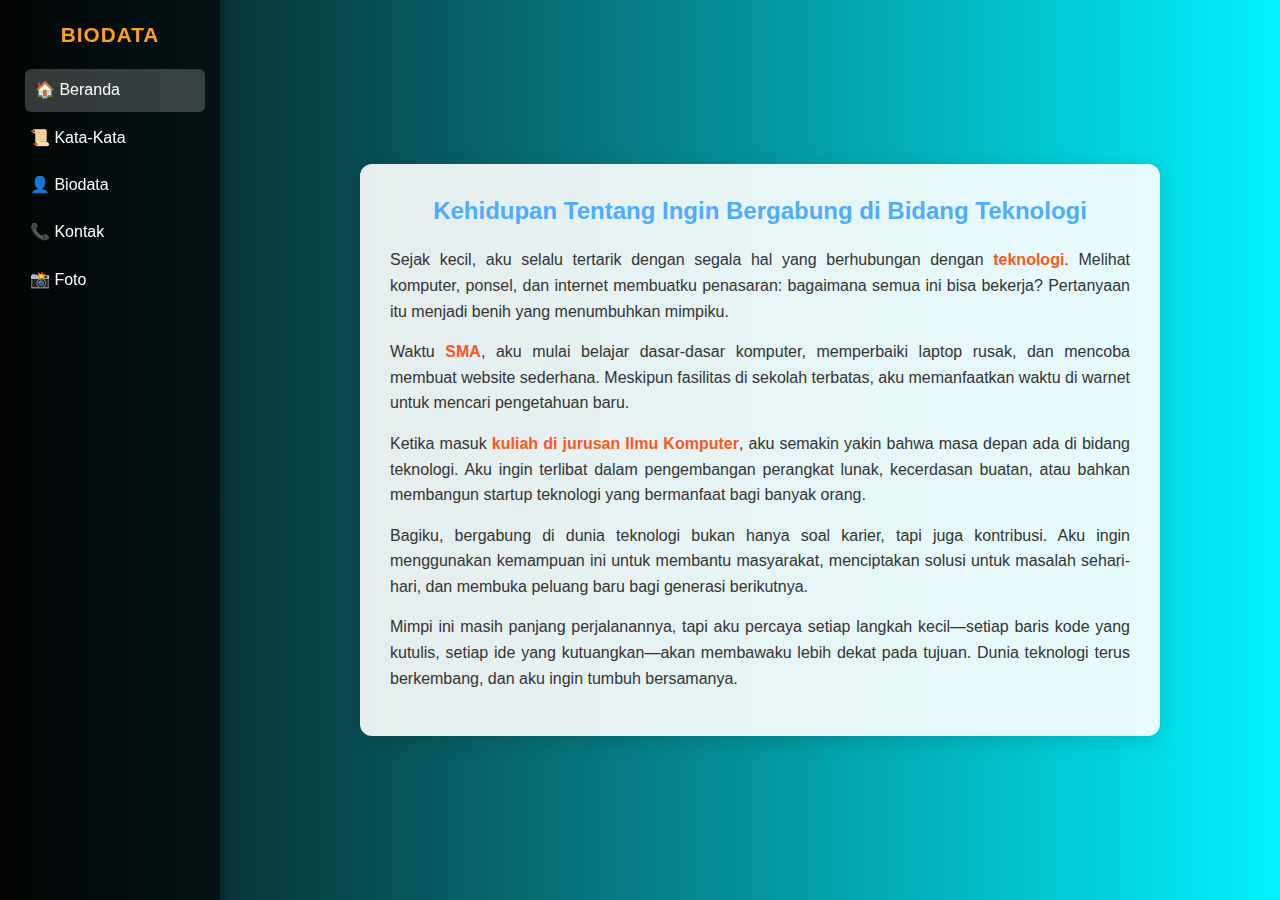
<file: index.html>
<!DOCTYPE html>
<html lang="id">
<head>
    <meta charset="UTF-8">
    <meta name="viewport" content="width=device-width, initial-scale=1.0">
    <title>Beranda - Mimpiku di Bidang Teknologi</title>
    <link rel="stylesheet" href="css/style.css">
    <style>
        body {
            margin: 0;
            font-family: 'Segoe UI', sans-serif;
            display: flex;
            background: linear-gradient(to right, #0a0c0e, #00f2fe);
            color: #333;
        }

        .sidebar {
            width: 220px;
            background: rgba(0,0,0,0.6);
            padding: 20px;
            height: 100vh;
            position: fixed;
            top: 0;
            left: 0;
            box-shadow: 2px 0 10px rgba(0,0,0,0.4);
            color: white;
        }

        .sidebar h2 {
            text-align: center;
            margin-bottom: 20px;
        }

        .sidebar a {
            display: block;
            padding: 10px;
            margin: 5px 0;
            color: white;
            text-decoration: none;
            border-radius: 6px;
            transition: background 0.3s;
        }

        .sidebar a:hover, .sidebar a.active {
            background: rgba(255,255,255,0.2);
        }

        .content {
            margin-left: 240px;
            padding: 20px;
            flex: 1;
        }

        .container {
            max-width: 800px;
            margin: auto;
            background: rgba(255, 255, 255, 0.9);
            padding: 30px;
            border-radius: 12px;
            box-shadow: 0 4px 20px rgba(0,0,0,0.15);
        }

        .fade-in {
            animation: fadeIn 0.8s ease-in-out;
        }

        @keyframes fadeIn {
            from { opacity: 0; transform: translateY(10px); }
            to { opacity: 1; transform: translateY(0); }
        }

        .story h2 {
            text-align: center;
            color: #4facfe;
            margin-bottom: 20px;
        }

        .story p {
            text-align: justify;
            line-height: 1.6;
            margin-bottom: 15px;
        }

        .highlight {
            font-weight: bold;
            color: #ff5722;
        }
    </style>
</head>
<body>
    <div class="sidebar">
        <h2>BIODATA</h2>
        <a href="index.html" class="active">🏠 Beranda</a>
        <a href="kata.html">📜 Kata-Kata</a>
        <a href="biodata.html">👤 Biodata</a>
        <a href="kontak.html">📞 Kontak</a>
         <a href="foto.html"> 📸 Foto</a>
    </div>

    <div class="content fade-in">
        <div class="container">
            <div class="story">
                <h2>Kehidupan Tentang Ingin Bergabung di Bidang Teknologi</h2>
                <p>
                    Sejak kecil, aku selalu tertarik dengan segala hal yang berhubungan dengan <span class="highlight">teknologi</span>. Melihat komputer, ponsel, dan internet membuatku penasaran: bagaimana semua ini bisa bekerja? Pertanyaan itu menjadi benih yang menumbuhkan mimpiku.
                </p>
                <p>
                    Waktu <span class="highlight">SMA</span>, aku mulai belajar dasar-dasar komputer, memperbaiki laptop rusak, dan mencoba membuat website sederhana. Meskipun fasilitas di sekolah terbatas, aku memanfaatkan waktu di warnet untuk mencari pengetahuan baru.
                </p>
                <p>
                    Ketika masuk <span class="highlight">kuliah di jurusan Ilmu Komputer</span>, aku semakin yakin bahwa masa depan ada di bidang teknologi. Aku ingin terlibat dalam pengembangan perangkat lunak, kecerdasan buatan, atau bahkan membangun startup teknologi yang bermanfaat bagi banyak orang.
                </p>
                <p>
                    Bagiku, bergabung di dunia teknologi bukan hanya soal karier, tapi juga kontribusi. Aku ingin menggunakan kemampuan ini untuk membantu masyarakat, menciptakan solusi untuk masalah sehari-hari, dan membuka peluang baru bagi generasi berikutnya.
                </p>
                <p>
                    Mimpi ini masih panjang perjalanannya, tapi aku percaya setiap langkah kecil—setiap baris kode yang kutulis, setiap ide yang kutuangkan—akan membawaku lebih dekat pada tujuan. Dunia teknologi terus berkembang, dan aku ingin tumbuh bersamanya.
                </p>
            </div>
        </div>
    </div>

    <script src="js/script.js"></script>
</body>
</html>
</file>
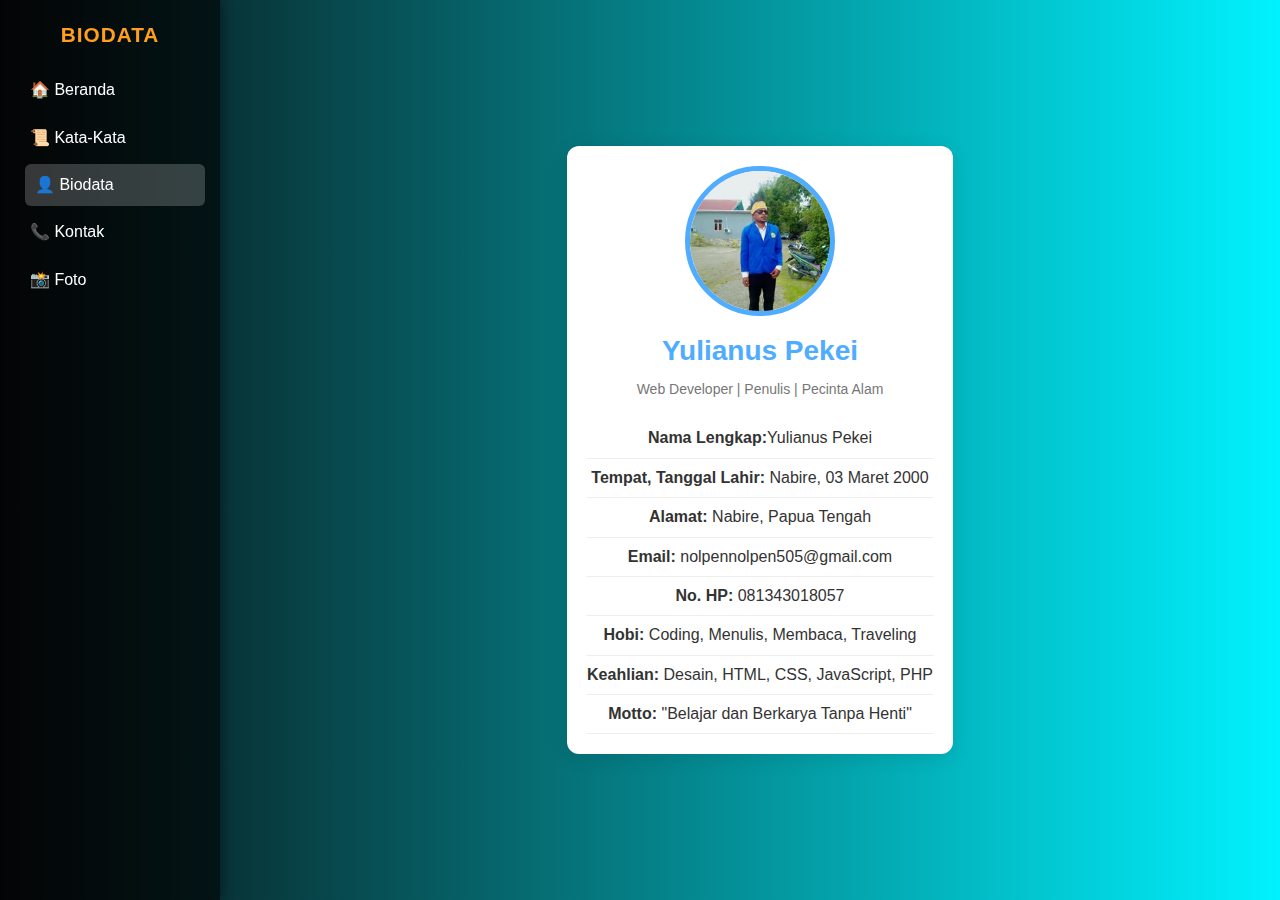
<file: biodata.html>
<!DOCTYPE html>
<html lang="id">
<head>
    <meta charset="UTF-8">
    <meta name="viewport" content="width=device-width, initial-scale=1.0">
    <title>Biodata</title>
    <link rel="stylesheet" href="css/style.css">
    <style>
        body {
            margin: 0;
            font-family: 'Segoe UI', sans-serif;
            display: flex;
            background: linear-gradient(to right, #0a0c0e, #00f2fe);
            color: #333;
        }

        .sidebar {
            width: 220px;
            background: rgba(0,0,0,0.6);
            padding: 20px;
            height: 100vh;
            position: fixed;
            top: 0;
            left: 0;
            box-shadow: 2px 0 10px rgba(0,0,0,0.4);
            color: white;
        }

        .sidebar h2 {
            text-align: center;
            margin-bottom: 20px;
        }

        .sidebar a {
            display: block;
            padding: 10px;
            margin: 5px 0;
            color: white;
            text-decoration: none;
            border-radius: 6px;
            transition: background 0.3s;
        }

        .sidebar a:hover, .sidebar a.active {
            background: rgba(255,255,255,0.2);
        }

        .content {
            margin-left: 240px;
            padding: 20px;
            flex: 1;
        }

        .fade-in {
            animation: fadeIn 0.8s ease-in-out;
        }

        @keyframes fadeIn {
            from { opacity: 0; transform: translateY(10px); }
            to { opacity: 1; transform: translateY(0); }
        }

        .profile-card {
            background: white;
            padding: 20px;
            border-radius: 12px;
            box-shadow: 0 4px 20px rgba(0,0,0,0.1);
            max-width: 500px;
        }

        .profile-card img {
            width: 150px;
            height: 150px;
            border-radius: 50%;
            border: 5px solid #4facfe;
            display: block;
            margin: 0 auto 15px auto;
        }

        .profile-card h1 {
            text-align: center;
            margin-bottom: 10px;
            color: #4facfe;
        }

        .profile-card p {
            text-align: center;
            font-size: 14px;
            color: #777;
            margin-bottom: 20px;
        }

        .profile-card ul {
            list-style: none;
            padding: 0;
        }

        .profile-card ul li {
            padding: 8px 0;
            border-bottom: 1px solid #eee;
            font-size: 16px;
        }

        .profile-card ul li strong {
            color: #333;
        }
    

    </style>
</head>
<body>
    <div class="sidebar">
        <h2>BIODATA</h2>
        <a href="index.html">🏠 Beranda</a>
        <a href="kata.html">📜 Kata-Kata</a>
        <a href="biodata.html" class="active">👤 Biodata</a>
        <a href="kontak.html">📞 Kontak</a>
        <a href="foto.html"> 📸 Foto</a>
    </div>
    

    <div class="content fade-in">
        <div class="profile-card">
            <img src="assets/images/yuli2 (1).jpg" alt="Foto Profil">
            <h1>Yulianus Pekei</h1>
            <p>Web Developer | Penulis | Pecinta Alam</p>
            <ul> 
                <li><strong>Nama Lengkap:</strong>Yulianus Pekei</li>
                <li><strong>Tempat, Tanggal Lahir:</strong> Nabire, 03 Maret 2000</li>
                <li><strong>Alamat:</strong> Nabire, Papua Tengah</li>
                <li><strong>Email:</strong> nolpennolpen505@gmail.com</li>
                <li><strong>No. HP:</strong> 081343018057</li>
                <li><strong>Hobi:</strong> Coding, Menulis, Membaca, Traveling</li>                                              
                <li><strong>Keahlian:</strong> Desain, HTML, CSS, JavaScript, PHP</li>
                <li><strong>Motto:</strong> "Belajar dan Berkarya Tanpa Henti"</li>
            </ul>
        </div>
    </div>
</body>
</html>
</file>
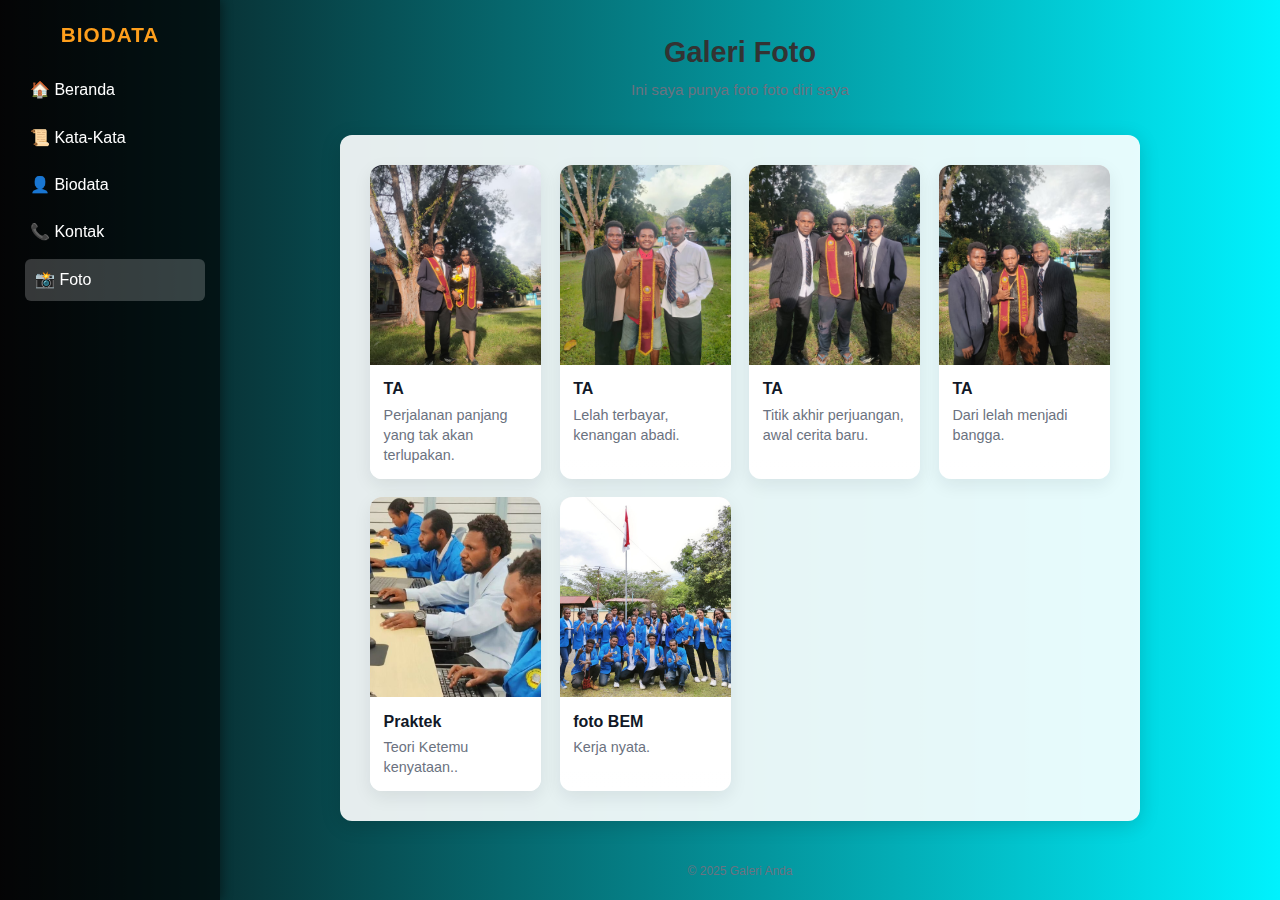
<file: foto.html>
<!doctype html>
<html lang="id">
<head>
  <meta charset="utf-8" />
  <meta name="viewport" content="width=device-width,initial-scale=1" />
  <title>Galeri Foto - Container Grid</title>
  <link rel="stylesheet" href="css/style.css">
</head>

 <style>
        body {
            margin: 0;
            font-family: 'Segoe UI', sans-serif;
            display: flex;
            background: linear-gradient(to right, #0a0c0e, #00f2fe);
            color: #333;
        }

        .sidebar {
            width: 220px;
            background: rgba(0,0,0,0.6);
            padding: 20px;
            height: 100vh;
            position: fixed;
            top: 0;
            left: 0;
            box-shadow: 2px 0 10px rgba(0,0,0,0.4);
            color: white;
        }

        .sidebar h2 {
            text-align: center;
            margin-bottom: 20px;
        }

        .sidebar a {
            display: block;
            padding: 10px;
            margin: 5px 0;
            color: white;
            text-decoration: none;
            border-radius: 6px;
            transition: background 0.3s;
        }

        .sidebar a:hover, .sidebar a.active {
            background: rgba(255,255,255,0.2);
        }

        .content {
            margin-left: 240px;
            padding: 20px;
            flex: 1;
        }

        .container {
            max-width: 800px;
            margin: auto;
            background: rgba(255, 255, 255, 0.9);
            padding: 30px;
            border-radius: 12px;
            box-shadow: 0 4px 20px rgba(0,0,0,0.15);
        }

        .fade-in {
            animation: fadeIn 0.8s ease-in-out;
        }

        @keyframes fadeIn {
            from { opacity: 0; transform: translateY(10px); }
            to { opacity: 1; transform: translateY(0); }
        }

        .story h2 {
            text-align: center;
            color: #4facfe;
            margin-bottom: 20px;
        }

        .story p {
            text-align: justify;
            line-height: 1.6;
            margin-bottom: 15px;
        }

        .highlight {
            font-weight: bold;
            color: #ff5722;
        }
    </style>

<body>
  <!-- Sidebar -->
  <div class="sidebar">
    <h2>BIODATA</h2>
    <a href="index.html">🏠 Beranda</a>
    <a href="kata.html">📜 Kata-Kata</a>
    <a href="biodata.html">👤 Biodata</a>
    <a href="kontak.html">📞 Kontak</a>
    <a href="foto.html" class="active">📸 Foto</a>
  </div>

  <!-- Main content -->
  <div class="main-content">
    <header class="site-header">
      <h1>Galeri Foto</h1>
      <p class="subtitle">Ini saya punya foto foto diri saya</p>
    </header>

    <main class="container">
      <section class="gallery" aria-label="Galeri Foto">
        <figure class="photo-card" tabindex="0">
          <img src="assets/images/1.jpeg" alt="Foto Yuli" loading="lazy">
          <figcaption>
            <h3>TA</h3>
            <p>Perjalanan panjang yang tak akan terlupakan.</p>
          </figcaption>
        </figure>

        <figure class="photo-card" tabindex="0">
          <img src="assets/images/yuli1 (2).jpeg" alt="Foto Yuli" loading="lazy">
          <figcaption>
            <h3>TA</h3>
            <p>Lelah terbayar, kenangan abadi.</p>
          </figcaption>
        </figure>

         <figure class="photo-card" tabindex="0">
          <img src="assets/images/yuli1 (3).jpeg" alt="Foto Yuli" loading="lazy">
          <figcaption>
            <h3>TA</h3>
            <p>Titik akhir perjuangan, awal cerita baru.</p>
          </figcaption>
        </figure>

         <figure class="photo-card" tabindex="0">
          <img src="assets/images/yuli1 (4).jpeg" alt="Foto Yuli" loading="lazy">
          <figcaption>
            <h3>TA</h3>
            <p>Dari lelah menjadi bangga.</p>
          </figcaption>
        </figure>

        <figure class="photo-card" tabindex="0">
          <img src="assets/images/yuli1 (5).jpeg" alt="Deskripsi foto 3" loading="lazy">
          <figcaption>
            <h3>Praktek</h3>
            <p>Teori Ketemu kenyataan..</p>
          </figcaption>
        </figure>

         <figure class="photo-card" tabindex="0">
          <img src="assets/images/yuli1 (6).jpg" alt="Deskripsi foto 2" loading="lazy">
          <figcaption>
            <h3>foto BEM</h3>
            <p>Kerja nyata.</p>
          </figcaption>
        </figure>

      </section>
    </main>

    <!-- Lightbox -->
    <div id="lightbox" class="lightbox" aria-hidden="true">
      <button class="lightbox-close" aria-label="Tutup">&times;</button>
      <img class="lightbox-img" alt="">
      <div class="lightbox-caption"></div>
    </div>

    <footer class="site-footer">
      <small>© 2025 Galeri Anda</small>
    </footer>
  </div>

  <script>
    (function(){
      const lightbox = document.getElementById('lightbox');
      const lbImg = lightbox.querySelector('.lightbox-img');
      const lbCaption = lightbox.querySelector('.lightbox-caption');
      const closeBtn = lightbox.querySelector('.lightbox-close');

      function openLightbox(imgEl, captionText) {
        lbImg.src = imgEl.src;
        lbImg.alt = imgEl.alt || '';
        lbCaption.textContent = captionText || '';
        lightbox.setAttribute('aria-hidden', 'false');
        lightbox.classList.add('open');
        closeBtn.focus();
      }

      function closeLightbox() {
        lightbox.classList.remove('open');
        lightbox.setAttribute('aria-hidden', 'true');
        lbImg.src = '';
      }

      document.querySelectorAll('.photo-card img').forEach(img => {
        img.addEventListener('click', () => {
          const fig = img.closest('.photo-card');
          const caption = fig.querySelector('figcaption h3')?.textContent || '';
          openLightbox(img, caption);
        });

        img.closest('.photo-card').addEventListener('keydown', (e) => {
          if (e.key === 'Enter' || e.key === ' ') {
            e.preventDefault();
            img.click();
          }
        });
      });

      closeBtn.addEventListener('click', closeLightbox);
      lightbox.addEventListener('click', (e) => {
        if (e.target === lightbox) closeLightbox();
      });
      document.addEventListener('keydown', (e) => {
        if (e.key === 'Escape' && lightbox.classList.contains('open')) closeLightbox();
      });
    })();
  </script>
</body>
</html>
</file>
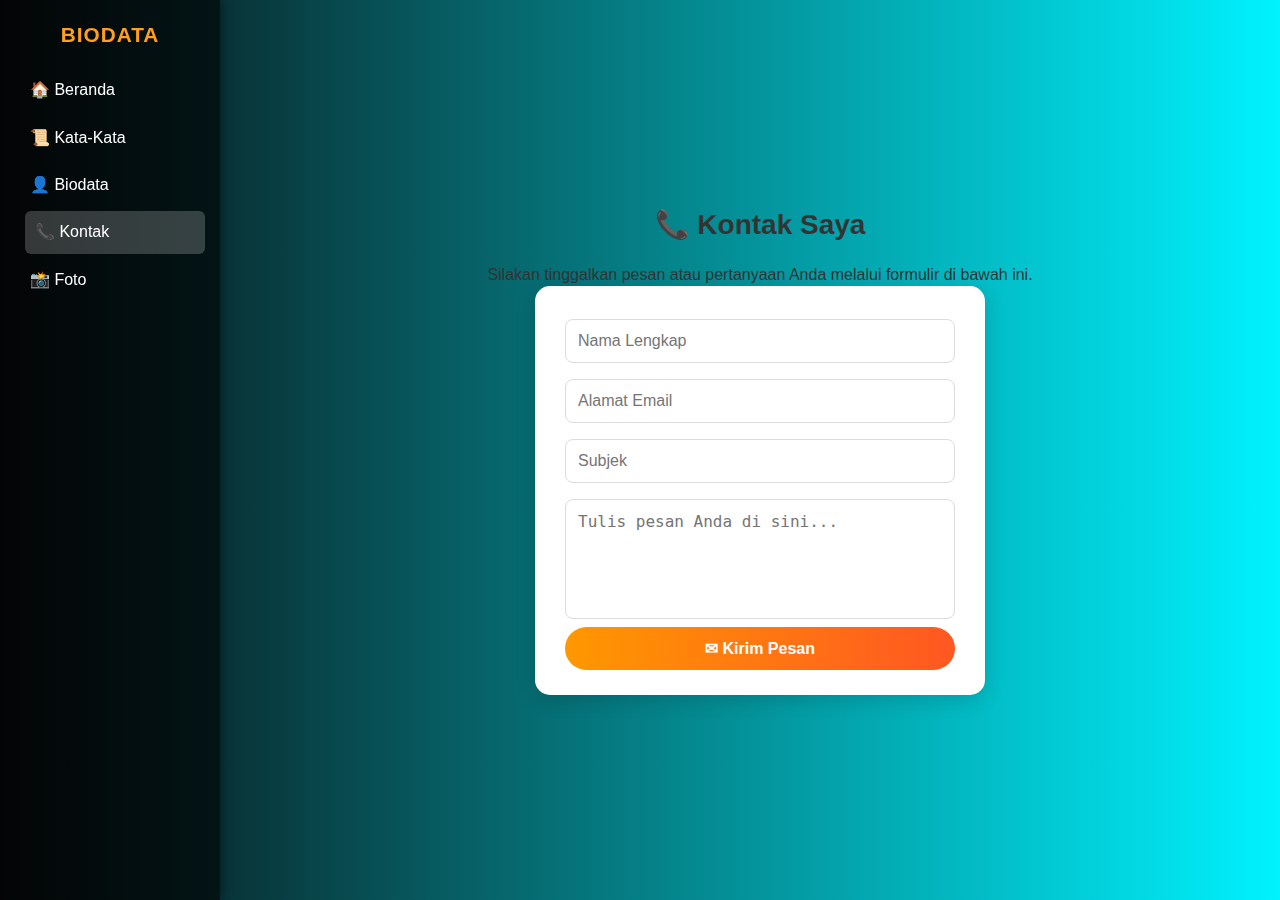
<file: kontak.html>
<!DOCTYPE html>
<html lang="id">
<head>
    <meta charset="UTF-8">
    <meta name="viewport" content="width=device-width, initial-scale=1.0">
    <title>Kontak</title>
    <link rel="stylesheet" href="css/style.css">
</head>
<style>
        body {
            margin: 0;
            font-family: 'Segoe UI', sans-serif;
            display: flex;
            background: linear-gradient(to right, #0a0c0e, #00f2fe);
            color: #333;
        }

        .sidebar {
            width: 220px;
            background: rgba(0,0,0,0.6);
            padding: 20px;
            height: 100vh;
            position: fixed;
            top: 0;
            left: 0;
            box-shadow: 2px 0 10px rgba(0,0,0,0.4);
            color: white;
        }

        .sidebar h2 {
            text-align: center;
            margin-bottom: 20px;
        }

        .sidebar a {
            display: block;
            padding: 10px;
            margin: 5px 0;
            color: white;
            text-decoration: none;
            border-radius: 6px;
            transition: background 0.3s;
        }

        .sidebar a:hover, .sidebar a.active {
            background: rgba(255,255,255,0.2);
        }

        .content {
            margin-left: 240px;
            padding: 20px;
            flex: 1;
        }

        .fade-in {
            animation: fadeIn 0.8s ease-in-out;
        }

        @keyframes fadeIn {
            from { opacity: 0; transform: translateY(10px); }
            to { opacity: 1; transform: translateY(0); }
        }

        .profile-card {
            background: white;
            padding: 20px;
            border-radius: 12px;
            box-shadow: 0 4px 20px rgba(0,0,0,0.1);
            max-width: 500px;
        }

        .profile-card img {
            width: 150px;
            height: 150px;
            border-radius: 50%;
            border: 5px solid #4facfe;
            display: block;
            margin: 0 auto 15px auto;
        }

        .profile-card h1 {
            text-align: center;
            margin-bottom: 10px;
            color: #4facfe;
        }

        .profile-card p {
            text-align: center;
            font-size: 14px;
            color: #777;
            margin-bottom: 20px;
        }

        .profile-card ul {
            list-style: none;
            padding: 0;
        }

        .profile-card ul li {
            padding: 8px 0;
            border-bottom: 1px solid #eee;
            font-size: 16px;
        }

        .profile-card ul li strong {
            color: #333;
        }
    </style>
<body>
    <div class="sidebar">
        <h2>BIODATA</h2>
        <a href="index.html">🏠 Beranda</a>
        <a href="kata.html">📜 Kata-Kata</a>
        <a href="biodata.html">👤 Biodata</a>
        <a href="kontak.html" class="active">📞 Kontak</a>
        <a href="foto.html"> 📸 Foto</a>
    </div>

    <div class="content fade-in">
        <h1>📞 Kontak Saya</h1>
        <p>Silakan tinggalkan pesan atau pertanyaan Anda melalui formulir di bawah ini.</p>
        <form class="contact-form">
            <input type="text" placeholder="Nama Lengkap" required>
            <input type="email" placeholder="Alamat Email" required>
            <input type="text" placeholder="Subjek" required>
            <textarea placeholder="Tulis pesan Anda di sini..." required></textarea>
            <button type="submit">✉ Kirim Pesan</button>
        </form>
    </div>

    <script src="js/script.js"></script>
</body>
</html>
</file>
<file: css/style.css>
body {
    margin: 0;
    font-family: Arial, sans-serif;
    display: flex;
    background: linear-gradient(to right, #ff7eb3, #ff758c, #ff4e9b);
    color: white;
}

.sidebar {
    width: 220px;
    background: linear-gradient(180deg, #2b2d42, #1a1c2c);
    padding: 20px;
    height: 100vh;
    position: fixed;
    top: 0;
    left: 0;
    box-shadow: 2px 0 5px rgba(0,0,0,0.3);
}

.sidebar h2 {
    text-align: center;
    margin-bottom: 20px;
    color: #ff9f1c;
}

.sidebar a {
    display: block;
    padding: 10px;
    color: #fefefe;
    text-decoration: none;
    border-radius: 5px;
    transition: all 0.3s ease;
}

.sidebar a:hover, .sidebar a.active {
    background: linear-gradient(90deg, #ff9f1c, #ff6f61);
    transform: translateX(5px);
}

.content {
    margin-left: 240px;
    padding: 20px;
    flex: 1;
}

.fade-in {
    animation: fadeIn 0.8s ease-in-out;
}

@keyframes fadeIn {
    from { opacity: 0; transform: translateY(10px); }
    to { opacity: 1; transform: translateY(0); }
}

form {
    display: flex;
    flex-direction: column;
}

input, textarea {
    padding: 10px;
    margin-bottom: 10px;
    border: none;
    border-radius: 5px;
    background: rgba(255,255,255,0.9);
    color: #333;
}

button {
    padding: 10px;
    border: none;
    background: linear-gradient(90deg, #13131b, #ff9f1c);
    color: white;
    border-radius: 5px;
    cursor: pointer;
    font-weight: bold;
    transition: all 0.3s ease;
}

button:hover {
    background: linear-gradient(90deg, #27223a, #ff9f1c);
    transform: scale(1.05);
}
.content {
    margin-left: 240px;
    padding: 20px;
    flex: 1;
    display: flex;
    justify-content: center; /* Posisi tengah horizontal */
    align-items: center;     /* Posisi tengah vertikal */
    min-height: 100vh;
}

.biodata-card {
    background: rgba(255, 255, 255, 0.1);
    padding: 25px 35px;
    border-radius: 15px;
    box-shadow: 0 5px 15px rgba(0,0,0,0.3);
    backdrop-filter: blur(10px);
    text-align: left;
    max-width: 500px;
    width: 100%;
}

.biodata-card h1 {
    text-align: center;
    margin-bottom: 20px;
    font-size: 26px;
}

.biodata-card ul {
    list-style: none;
    padding: 0;
}

.biodata-card li {
    padding: 10px 0;
    border-bottom: 1px solid rgba(255,255,255,0.2);
}

.biodata-card strong {
    color: #ffea00;
}
.profile-img {
    width: 120px;
    height: 120px;
    border-radius: 50%;
    object-fit: cover;
    border: 3px solid #ffea00;
    display: block;
    margin: 0 auto 15px auto;
    box-shadow: 0 4px 10px rgba(0,0,0,0.4);
}
/* Konten Utama */
.content {
    margin-left: 260px;
    padding: 30px;
    animation: fadeIn 0.8s ease-in-out;
    display: flex;
    flex-direction: column;
    align-items: center;
}

/* Form Kontak */
form {
    background: white;
    padding: 25px 30px;
    border-radius: 15px;
    box-shadow: 0 5px 20px rgba(0, 0, 0, 0.15);
    max-width: 450px;
    width: 100%;
    text-align: center;
}

form input,
form textarea {
    width: 100%;
    padding: 12px;
    margin: 8px 0;
    border: 1px solid #ddd;
    border-radius: 8px;
    outline: none;
    font-size: 16px;
    transition: border 0.3s ease;
}

form input:focus,
form textarea:focus {
    border-color: #ff9800;
    box-shadow: 0 0 5px rgba(255, 152, 0, 0.4);
}

form textarea {
    resize: none;
    height: 120px;
}

form button {
    background: linear-gradient(90deg, #ff9800, #ff5722);
    color: white;
    padding: 12px 20px;
    border: none;
    border-radius: 25px;
    cursor: pointer;
    font-size: 16px;
    transition: background 0.3s ease, transform 0.2s;
}

form button:hover {
    background: linear-gradient(90deg, #ff5722, #ff9800);
    transform: scale(1.05);
}

/* Animasi Fade In */
@keyframes fadeIn {
    from { opacity: 0; transform: translateY(20px); }
    to { opacity: 1; transform: translateY(0); }
}
body {
    font-family: 'Segoe UI', sans-serif;
    margin: 0;
    background: linear-gradient(120deg, #e0eafc, #cfdef3);
}

.content {
    padding: 30px;
    text-align: center;
}

.content h1 {
    font-size: 28px;
    color: #333;
    margin-bottom: 20px;
}

.quotes blockquote {
    background: white;
    padding: 15px 20px;
    margin: 15px auto;
    border-left: 5px solid #2c3238;
    font-size: 18px;
    font-style: italic;
    color: #555;
    max-width: 600px;
    border-radius: 10px;
    box-shadow: 0 4px 10px rgba(0,0,0,0.1);
    transition: 0.3s;
}

.quotes blockquote:hover {
    transform: translateY(-5px);
    box-shadow: 0 6px 15px rgba(0,0,0,0.15);
    border-left-color: #292e30;
}
/* Reset sederhana */
* { box-sizing: border-box; margin: 0; padding: 0; }

/* Font fallback: gunakan sistem font agar cepat */
body {
  font-family: "Segoe UI", Roboto, "Helvetica Neue", Arial, sans-serif;
  background: linear-gradient(180deg, #f7f9fc 0%, #eef6ff 100%);
  color: #223;
  line-height: 1.6;
}

/* HERO / BRANDA */
.hero {
  background: linear-gradient(135deg, rgba(30, 36, 43, 0.95), rgba(120,88,210,0.95));
  color: white;
  padding: 60px 20px;
  text-align: center;
  box-shadow: 0 6px 30px rgba(39,76,119,0.12);
}
.hero-inner { max-width: 900px; margin: 0 auto; }
.hero-avatar {
  width: 120px;
  height: 120px;
  border-radius: 50%;
  object-fit: cover;
  border: 4px solid rgba(255,255,255,0.18);
  box-shadow: 0 8px 30px rgba(14,30,60,0.25);
  display: block;
  margin: 0 auto 18px auto;
}
.hero-title { font-size: 28px; margin-bottom: 6px; font-weight: 700; }
.hero-sub { opacity: 0.95; margin-bottom: 16px; }

/* Tombol utama */
a.btn-primary {
  display: inline-block;
  background: linear-gradient(90deg,#ffd166,#ff6b6b);
  color: #111;
  padding: 12px 18px;
  border-radius: 30px;
  text-decoration: none;
  font-weight: 600;
  box-shadow: 0 6px 18px rgba(255,107,107,0.18);
  transition: transform .18s ease, box-shadow .18s ease;
}
a.btn-primary:hover { transform: translateY(-3px); box-shadow: 0 10px 30px rgba(255,107,107,0.22); }

/* Container utama */
.container {
  max-width: 980px;
  margin: -40px auto 40px; /* naik sedikit agar menyatu dengan hero */
  padding: 0 18px;
}

/* Kartu */
.card {
  background: #fff;
  border-radius: 12px;
  padding: 22px;
  margin-bottom: 18px;
  box-shadow: 0 6px 20px rgba(36,59,85,0.06);
}
.card-title { font-size: 20px; margin-bottom: 12px; color: #124; }

/* Timeline */
.timeline { display: grid; gap: 12px; }
.timeline-item { padding: 14px; border-radius: 10px; border-left: 6px solid rgba(0,0,0,0.06); }
.timeline-item .time-head { font-weight: 700; margin-bottom: 8px; color: #1b3550; }
.timeline-item.sad { background: linear-gradient(90deg,#fff6f6,#fffaf7); border-left-color:#ff6b6b; }
.timeline-item.struggle { background: linear-gradient(90deg,#fffaf6,#f7fff7); border-left-color:#ffb703; }
.timeline-item.awakening { background: linear-gradient(90deg,#f6fffd,#f3fbff); border-left-color:#00b4d8; }
.timeline-item.proud { background: linear-gradient(90deg,#f8fff6,#fbfff8); border-left-color:#60b044; }

/* Quote card */
.quote { text-align: center; background: linear-gradient(90deg,#fff7ef,#fff2f2); border-left: 6px solid #ffb703; }
.quote-text { font-style: italic; font-size: 18px; color: #2b2b2b; margin: 12px 0 18px; }

/* CTA Row */
.cta-row { display:flex; gap:12px; justify-content:center; flex-wrap:wrap; }
.btn-secondary {
  display:inline-block; padding:10px 16px; border-radius:10px; text-decoration:none;
  background:#000000; color:white; font-weight:600;
}
.btn-outline {
  display:inline-block; padding:10px 16px; border-radius:10px; text-decoration:none;
  border:2px solid #4facfe; color:#4facfe; font-weight:600; background:transparent;
}

/* Reflection list */
.reflection ul { list-style: none; padding-left: 0; margin: 8px 0; }
.reflection li { padding: 8px 0; border-bottom: 1px dashed rgba(34,50,79,0.06); }

/* Footer */
.site-footer { text-align:center; color:#6b7280; padding:18px 0; font-size:14px; }

/* Responsif */
@media (max-width:720px) {
  .hero { padding:38px 14px; }
  .hero-title { font-size:22px; }
  .container { margin-top: 14px; padding: 0 12px; }
  .hero-avatar { width:100px; height:100px; }
}
/* Foto */
:root {
  --bg: #f5f7fb;
  --card: #ffffff;
  --muted: #6b7280;

  --sidebar-bg: #1e3a8a;
  --sidebar-hover: #1d4ed8;
  --shadow: 0 6px 18px rgba(15,23,42,0.08);
  --radius: 12px;
  --gap: 1.15rem;
  --max-width: 1200px;
  font-size: 16px;
  font-family: Inter, "Segoe UI", Roboto, system-ui, -apple-system, "Helvetica Neue", Arial;
}

* {
  box-sizing: border-box;
}
html, body {
  height: 100%;
}
body {
  margin: 0;
  background: var(--bg);
  color: #0f172a;
  -webkit-font-smoothing: antialiased;
  -moz-osx-font-smoothing: grayscale;
  line-height: 1.4;
  display: flex;
}

/* Sidebar */
.sidebar {
  width: 200px;
  background: var(--sidebar-bg);
  color: white;
  padding: 1.5rem 1rem;
  height: 100vh;
  position: fixed;
  top: 0;
  left: 0;
}
.sidebar h2 {
  margin-top: 0;
  text-align: center;
  font-size: 1.3rem;
  letter-spacing: 1px;
}
.sidebar a {
  display: block;
  padding: 0.6rem 0.8rem;
  color: white;
  text-decoration: none;
  border-radius: 6px;
  margin-top: 8px;
  transition: background 0.2s ease;
}
.sidebar a:hover,
.sidebar a.active {
  background: var(--sidebar-hover);
}

/* Main content wrapper */
.main-content {
  margin-left: 200px;
  flex: 1;
  display: flex;
  flex-direction: column;
}

/* Header */
.site-header {
  text-align: center;
  padding: 2rem 1rem 1rem;
}
.site-header h1 {
  margin: 0;
  font-size: 1.8rem;
}
.subtitle {
  margin-top: 0.4rem;
  color: var(--muted);
  font-size: 0.95rem;
}

/* Main container */
.container {
  max-width: var(--max-width);
  margin: 0 auto;
  padding: 1.25rem;
}

/* Gallery grid */
.gallery {
  display: grid;
  grid-template-columns: repeat(1, 1fr);
  gap: var(--gap);
  align-items: stretch;
}

/* Photo card */
.photo-card {
  background: linear-gradient(180deg, rgba(255,255,255,0.85), var(--card));
  border-radius: var(--radius);
  overflow: hidden;
  box-shadow: var(--shadow);
  cursor: pointer;
  transition: transform 0.25s ease, box-shadow 0.25s ease;
  display: flex;
  flex-direction: column;
}
.photo-card:focus {
  outline: 3px solid rgba(37,99,235,0.2);
}
.photo-card:hover {
  transform: translateY(-6px) scale(1.01);
  box-shadow: 0 12px 30px rgba(15,23,42,0.15);
}

/* Image */
.photo-card img {
  width: 100%;
  height: 220px;
  object-fit: cover;
  display: block;
  background: linear-gradient(45deg,#eee,#ddd);
}

/* Caption area */
.photo-card figcaption {
  padding: 0.85rem;
  background: #fff;
}
.photo-card h3 {
  margin: 0 0 0.25rem;
  font-size: 1rem;
  color: #111827;
}
.photo-card p {
  margin: 0;
  color: var(--muted);
  font-size: 0.9rem;
}

/* Responsive breakpoints */
@media (min-width: 560px) {
  .gallery { grid-template-columns: repeat(2, 1fr); }
  .photo-card img { height: 200px; }
}
@media (min-width: 880px) {
  .gallery { grid-template-columns: repeat(3, 1fr); }
  .photo-card img { height: 220px; }
}
@media (min-width: 1200px) {
  .gallery { grid-template-columns: repeat(4, 1fr); }
  .photo-card img { height: 200px; }
}

/* Lightbox */
.lightbox {
  position: fixed;
  inset: 0;
  display: grid;
  place-items: center;
  background: rgba(2,6,23,0.6);
  opacity: 0;
  pointer-events: none;
  transition: opacity 0.18s ease;
  z-index: 2000;
}
.lightbox.open {
  opacity: 1;
  pointer-events: auto;
}
.lightbox-img {
  max-width: calc(100% - 3rem);
  max-height: calc(100% - 6rem);
  border-radius: 10px;
  box-shadow: 0 18px 50px rgba(2,6,23,0.6);
  object-fit: contain;
  display: block;
}
.lightbox-caption {
  margin-top: 0.6rem;
  color: #fff;
  text-align: center;
  font-size: 0.95rem;
}
.lightbox-close {
  position: absolute;
  top: 1rem;
  right: 1rem;
  background: transparent;
  color: #fff;
  border: 0;
  font-size: 2rem;
  line-height: 1;
  cursor: pointer;
  padding: 0.25rem 0.5rem;
  border-radius: 8px;
}
.lightbox-close:focus {
  outline: 2px solid rgba(255,255,255,0.12);
}

/* Footer */
.site-footer {
  text-align: center;
  padding: 1.25rem;
  color: var(--muted);
  font-size: 0.9rem;
}
</file>
